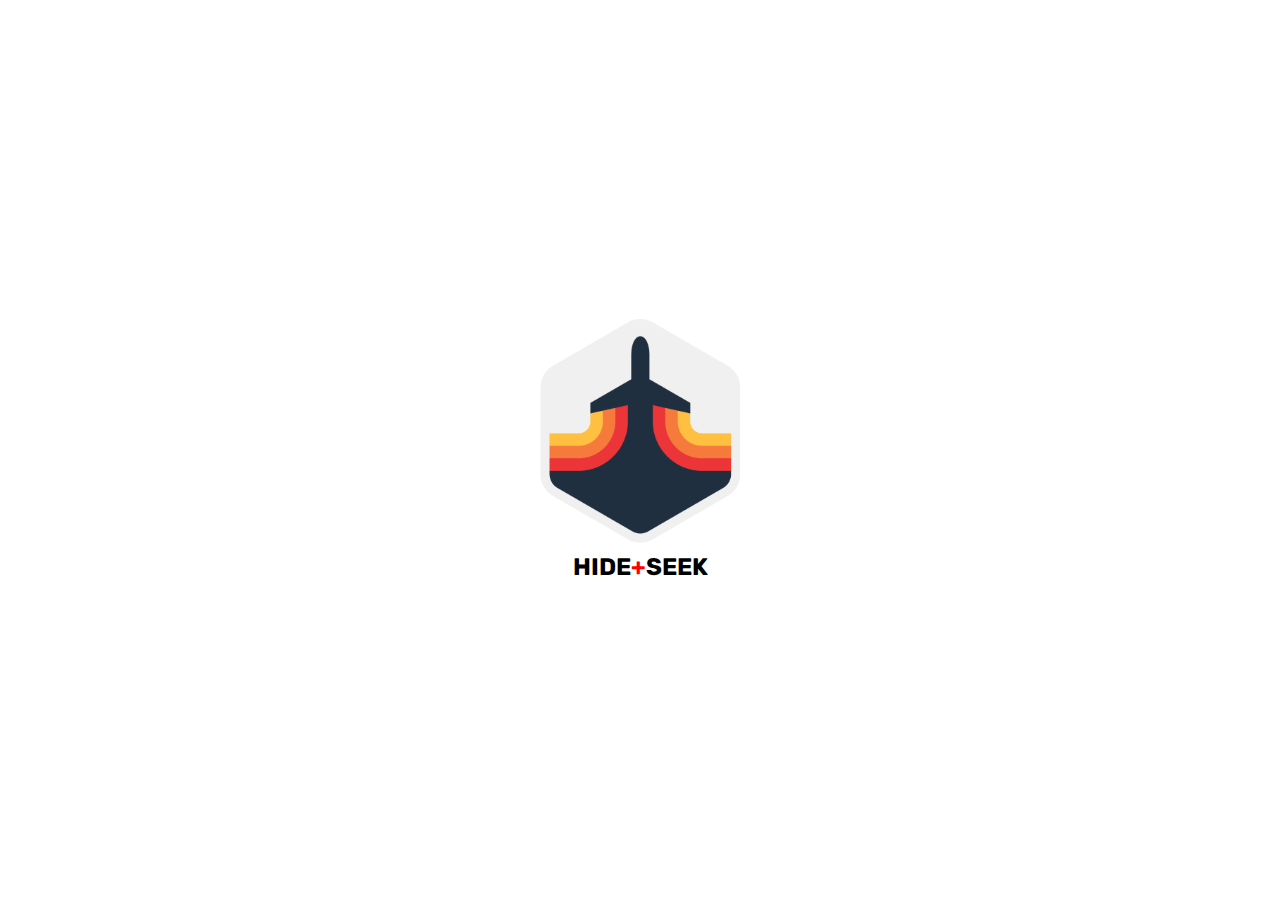
<file: index.html>
<!DOCTYPE html>
<html lang="en">
<head>
    <meta charset="UTF-8">
    <title>Home</title>
    <link rel="stylesheet" href="styles.css">
    <script src="script.js" defer></script>
</head>
<body>
    <ul class="tabs">
        <li data-tab-target="players" class="tab"></li>
        <li data-tab-target="questions" class="tab"></li>
        <li data-tab-target="curses" class="tab"></li>
        <li data-tab-target="map" class="tab"></li>
    </ul>

    <div id="players-header" class="tab-header" data-tab-header></div>
    <div id="questions-header" class="tab-header" data-tab-header></div>
    <div id="curses-header" class="tab-header" data-tab-header></div>
    <div id="map-header" class="tab-header" data-tab-header></div>

    <div id="players-content" class="tab-content" data-tab-content></div>
    <div id="questions-content" class="tab-content" data-tab-content>[add questions]</div>
    <div id="curses-content" class="tab-content" data-tab-content>[add curses]</div>
    <div id="map-content" class="tab-content" data-tab-content>[add map]</div>
</body>
</html>
</file>
<file: styles.css>
/* ====================================================================================================*/
/* General */
@import url('https://fonts.googleapis.com/css2?family=Rubik:wght@400;500;700&display=swap');
@import url('https://fonts.googleapis.com/css2?family=Jet+Brains+Mono&display=swap');

body {
  margin: 0;
  padding: 50px 0 50px 0;
  display: flex;
  flex-direction: column;
  font-family: 'Rubik', sans-serif;
}

h1, h2, h3, h4, h5, h6 {
  margin: 0;
  padding: 0;
  font-weight: bold;
  text-transform: uppercase;
}

/* ====================================================================================================*/
/* Tabs */
.tabs {
  display: flex;
  margin: 0;
  padding: 0;
  background-color: #ddd;
  position: fixed;
  bottom: 0;
  width: 100%;
}

.tab {
  cursor: pointer;
  padding: 10px;
  flex: 1 1;
  display: flex;
  flex-direction: column;
  align-items: center;
}

.tab.active {
  background-color: #aaa;
}

.tab img {
  width: 40px;
  height: 40px;
}

/* Tab Header */
.tab-header {
  background-color: #ddd;
  padding: 0;
  position: fixed;
  top: 0;
  width: 100%;
  z-index: 1;
}

.tab-header .header-content {
  display: flex;
  align-items: center;
}

.tab-header img {
  width: 40px;
  height: 40px;
}

[data-tab-header] {
  display: none;
}

.active[data-tab-header] {
  display: flex;
}

/* Tab Content */
[data-tab-content] {
  display: none;
  flex: 1;
}

.active[data-tab-content] {
  display: flex;
  flex-direction: column;
  flex: 1;
}

.reset-button {
  cursor: pointer;
  background-color: transparent;
  border: none;
  padding: 10px;
  margin-left: auto;
  display: flex;
  align-items: center;
  position: absolute;
  right: 0;
}

.reset-button img {
  width: 20px;
  height: 20px;
}

/* ====================================================================================================*/
/* Players */
#hiders, #seekers {
  padding: 0;
  margin: 0;
  min-height: 150px;
}

#hiders ul, #seekers ul {
  padding: 0;
  margin: 0;
}

#hiders h2 img, #seekers h2 img {
  width: 20px;
  height: 20px;
  margin-right: 10px;
}

.player {
  cursor: pointer;
  display: flex;
  justify-content: space-between;
  background-color: #eee;
  margin: 5px 0;
  color: white;
  padding: 5px;
  border-radius: 5px;
  text-transform: uppercase;
}

.player-left, .player-right {
  display: flex;
  align-items: center;
}

#players-content {
  display: flex;
  flex-direction: column;
  padding: 10px;
}

.player-icon {
  width: 20px;
  height: 20px;
  margin-right: 5px;
}

.time {
  font-family: 'Jet Brains Mono', monospace;
}

.add-time-button {
  cursor: pointer;
  background-color: transparent;
  border: none;
  width: 20px;
  height: 20px;
  padding: 0;
  margin-left: 5px;
}

.add-time-button img {
  width: 100%;
  height: 100%;
}

/* ====================================================================================================*/
/* Questions */
#questions-content {
  display: flex;
  flex-direction: column;
  padding: 10px;
}

.question-category {
  display: flex;
  align-items: center;
  margin: 10px 0;
}

.question-category img {
  width: 20px;
  height: 20px;
  margin-right: 10px;
}

.question-cost {
  margin-left: auto;
  font-size: 14px;
  color: #666;
  text-transform: uppercase;
  font-style: italic;
  font-weight: bold;
}

.questions-grid {
  display: grid;
  grid-template-columns: repeat(auto-fill, minmax(80px, 1fr));
  gap: 10px;
}

.question-block {
  cursor: pointer;
  display: flex;
  flex-direction: column;
  align-items: center;
  padding: 10px;
  border-radius: 5px;
  text-align: center;
  color: white;
}

.question-block img {
  width: 60px;
  height: 60px;
  margin-bottom: 0;
}

/* ====================================================================================================*/
/* Curses */
#curses-content {
  display: flex;
  flex-direction: column;
  padding: 10px;
}

.curse-category {
  display: flex;
  align-items: center;
  margin: 10px 0;
}

.curse-category img {
  width: 20px;
  height: 20px;
  margin-right: 10px;
}

.hand-section {
  display: flex;
  align-items: center;
  justify-content: space-between;
}

.hand-section img {
  width: 20px;
  height: 20px; 
  margin-right: 10px;
}

.draw-curses-button {
  cursor: pointer;
  background-color: transparent;
  border: none;
  width: 20px;
  height: 20px;
  padding: 0;
}

.draw-curses-button img {
  width: 100%;
  height: 100%;
}

.curses-grid {
  display: grid;
  grid-template-columns: 1fr;
  gap: 10px;
  margin-top: 10px;
}

.curse {
  cursor: pointer;
  display: flex;
  flex-direction: column;
  padding: 10px;
  border-radius: 5px;
  text-align: center;
  color: white;
  background-color: #aaa;
}

.curse-name {
  margin-top: 10px;
  font-weight: bold;
  color: black;
  text-transform: uppercase; /* Make curse names uppercase */
}

/* ====================================================================================================*/
/* Pop-up */
.popup-common {
  position: fixed;
  top: 50%;
  left: 50%;
  transform: translate(-50%, -50%);
  z-index: 1000;
  background-color: white;
  padding: 20px;
  box-shadow: 0 0 10px rgba(0, 0, 0, 0.5);
  border-radius: 10px;
  display: flex;
  flex-direction: column;
  align-items: center;
}

.popup-content {
  display: flex;
  flex-direction: column;
  align-items: center;
}

.popup-content p {
  text-align: center;
  margin: 5px 0;
}

.popup-content input {
  padding: 10px;
  text-align: center;
  margin: 5px 5px;
  border: 2px solid black;
  border-radius: 5px;
  font-family: 'Jet Brains Mono', monospace;
}

.popup-content .button-container {
  display: flex;
  justify-content: center;
  width: 100%;
  margin-top: 5px;
}

.popup-content button {
  cursor: pointer;
  background-color: #aaa;
  border: none;
  padding: 10px 20px;
  margin: 0 5px;
  border-radius: 5px;
  flex: 1;
  width: 100px;
  text-align: center;
  font-family: 'Rubik', sans-serif;
  font-weight: bold;
  text-transform: uppercase;
}

.popup-content h2 {
  text-align: center;
  width: 100%;
}

.overlay {
  position: fixed;
  top: 0;
  left: 0;
  width: 100%;
  height: 100%;
  background-color: rgba(0, 0, 0, 0.5);
  z-index: 999;
}

/* ====================================================================================================*/
/* Splash Screen */
#splash-screen {
  position: fixed;
  top: 0;
  left: 0;
  width: 100%;
  height: 100%;
  z-index: 10000;
  background-color: white;
  display: flex;
  flex-direction: column;
  justify-content: center;
  align-items: center;
  opacity: 1;
  transition: opacity 0.5s ease-in-out;
}

#splash-screen img {
  width: 200px;
  height: auto;
}

#splash-screen h1 {
  margin-top: 10px;
  font-size: 24px;
  font-weight: bold;
  text-transform: uppercase;
}

/* ====================================================================================================*/
/* Mobile Optimization */
@media (max-width: 600px) {
  body {
    transform: scale(1.75);
    transform-origin: top left;
  }
}
</file>
